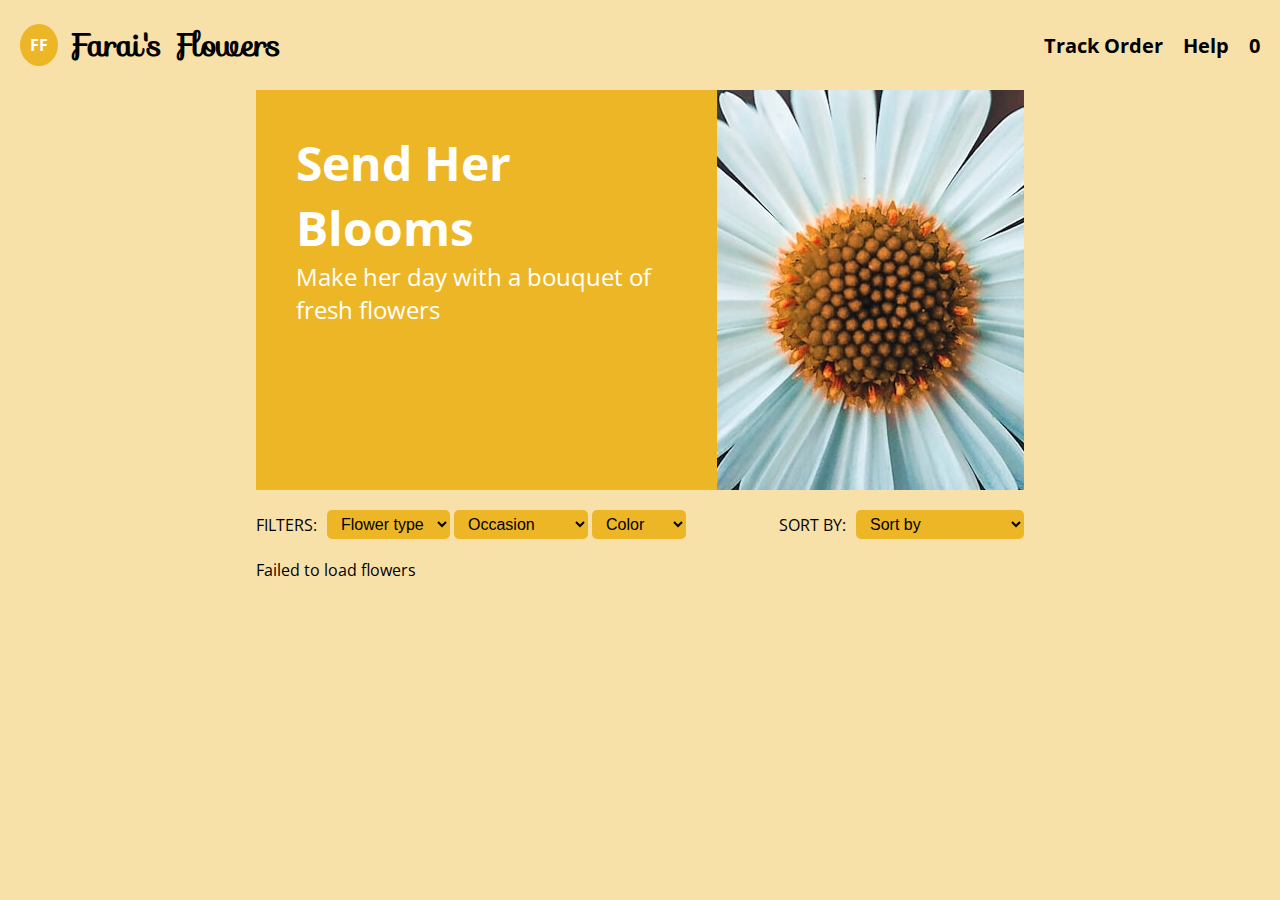
<file: index.html>
<!DOCTYPE html>
<html lang="en">
  <head>
    <meta charset="UTF-8">
    <meta name="viewport" content="width=device-width, initial-scale=1.0">
    <meta http-equiv="X-UA-Compatible" content="ie=edge">
    <title>Farai's Flowers | Online Store</title>
    <link rel="stylesheet" href="./public/css/shared.css">
    <link rel="stylesheet" href="./public/css/index.css">
    <link rel="icon" href="./favicon.ico" type="image/x-icon">
    <link rel="stylesheet" href="https://cdnjs.cloudflare.com/ajax/libs/font-awesome/6.5.2/css/all.min.css" integrity="sha512-SnH5WK+bZxgPHs44uWIX+LLJAJ9/2PkPKZ5QiAj6Ta86w+fsb2TkcmfRyVX3pBnMFcV7oQPJkl9QevSCWr3W6A==" crossorigin="anonymous" referrerpolicy="no-referrer" />
  </head>
  <body>
	  <!-- <script src="./public/scripts/basket.js"></script> -->
	  <script type="module" src="./public/scripts/shared.js"></script>
	  <script type="module" src="./public/scripts/basket.js"></script>
	  <script type="module" src="./public/scripts/pages/index.js"></script>
    <header>
      <div class="left">
        <a href="/">
          <div class="logo">
            <span>FF</span>
          </div>
          <h1>Farai's Flowers</h1>
        </a>
      </div>
      <div class="right">
        <ul>
          <li><a href="./orders.html">Track Order</a></li>
          <li><a href="#">Help</a></li>
          <li>
            <a href="#" id="basket-status">
              <i class="fa-solid fa-basket-shopping fa-lg"></i>
              <span id="basket-count">0</span>
            </a>
          </li>
        </ul>
      </div>
    </header>
    <main>
      <section class="hero">
        <div class="content">
          <h1>Send Her Blooms</h1>  
          <p>Make her day with a bouquet of fresh flowers</p>
        </div>
        <div class="content-image">
          <img src="./public/images/flowers/1.jpg" alt="Flowers">
        </div>
      </section>
      <section class="products">
        <div class="controls">
          <div>
            <p>Filters:</p>
            <div>
              <select name="type" id="flower-filter-type">
                <option disabled selected value>Flower type</option>
                <option value="MIXED">Mixed</option>
                <option value="ROSE">Roses</option>
                <option value="LILY">Lilies</option>
                <option value="TULIP">Tulips</option>
                <option value="DAISY">Daisies</option>
              </select>
              <select name="occasion" id="flower-filter-occasion">
                <option disabled selected value>Occasion</option>
                <option value="MOTHERS_DAY">Mother's Day</option>
                <option value="BIRTHDAY">Birthday</option>
                <option value="THANK_YOU">Thank you</option>
              </select>
              <select name="color" id="flower-filter-color">
                <option disabled selected value>Color</option>
                <option value="MIXED">Mixed</option>
                <option value="RED">Red</option>
                <option value="YELLOW">Yellow</option>
                <option value="GREEN">Green</option>
                <option value="ORANGE">Orange</option>
              </select>
            </div>
          </div>
          <div>
            <p>Sort By:</p>
            <select name="sort-by" id="flower-sort">
              <option disabled selected value>Sort by</option>
              <option value="price-lth">Price: Low to high</option>
              <option value="price-htl">Price: High to low</option>
            </select>
          </div>
        </div>
        <div class="products-listings">
          <ul id="products">
            <!-- <li> -->
            <!--   <div class="product-card"> -->
            <!--     <div class="product-image"> -->
            <!--       <img src="./public/images/flower1.jpg" /> -->
            <!--     </div> -->
            <!--     <div class="product-content"> -->
            <!--       <h4 class="title">Boquet</h4> -->
            <!--       <p class="price">$20</p> -->
            <!--     </div> -->
            <!--   </div> -->
            <!-- </li> -->
            <!--   <div class="product-card"> -->
            <!--     <div class="product-image"> -->
            <!--       <img src="./public/images/flower2.jpg" /> -->
            <!--     </div> -->
            <!--     <div class="product-content"> -->
            <!--       <h4 class="title">Boquet</h4> -->
            <!--       <p class="price">$20</p> -->
            <!--     </div> -->
            <!--   </div> -->
            <!-- <li> -->
            <!--   <div class="product-card"> -->
            <!--     <div class="product-image"> -->
            <!--       <img src="./public/images/flower3.jpg" /> -->
            <!--     </div> -->
            <!--     <div class="product-content"> -->
            <!--       <h4 class="title">Boquet</h4> -->
            <!--       <p class="price">$20</p> -->
            <!--     </div> -->
            <!--   </div> -->
            <!-- </li> -->
            <!-- <li> -->
            <!--   <div class="product-card"> -->
            <!--     <div class="product-image"> -->
            <!--       <img src="./public/images/flower4.jpg" /> -->
            <!--     </div> -->
            <!--     <div class="product-content"> -->
            <!--       <h4 class="title">Boquet</h4> -->
            <!--       <p class="price">$20</p> -->
            <!--     </div> -->
            <!--   </div> -->
            <!-- </li> -->
            <!-- <li> -->
            <!--   <div class="product-card"> -->
            <!--     <div class="product-image"> -->
            <!--       <img src="./public/images/flower1.jpg" /> -->
            <!--     </div> -->
            <!--     <div class="product-content"> -->
            <!--       <h4 class="title">Boquet</h4> -->
            <!--       <p class="price">$20</p> -->
            <!--     </div> -->
            <!--   </div> -->
            <!-- </li> -->
          </ul>
        </div>
      </section>
    </main>
  </body>
</html>
</file>
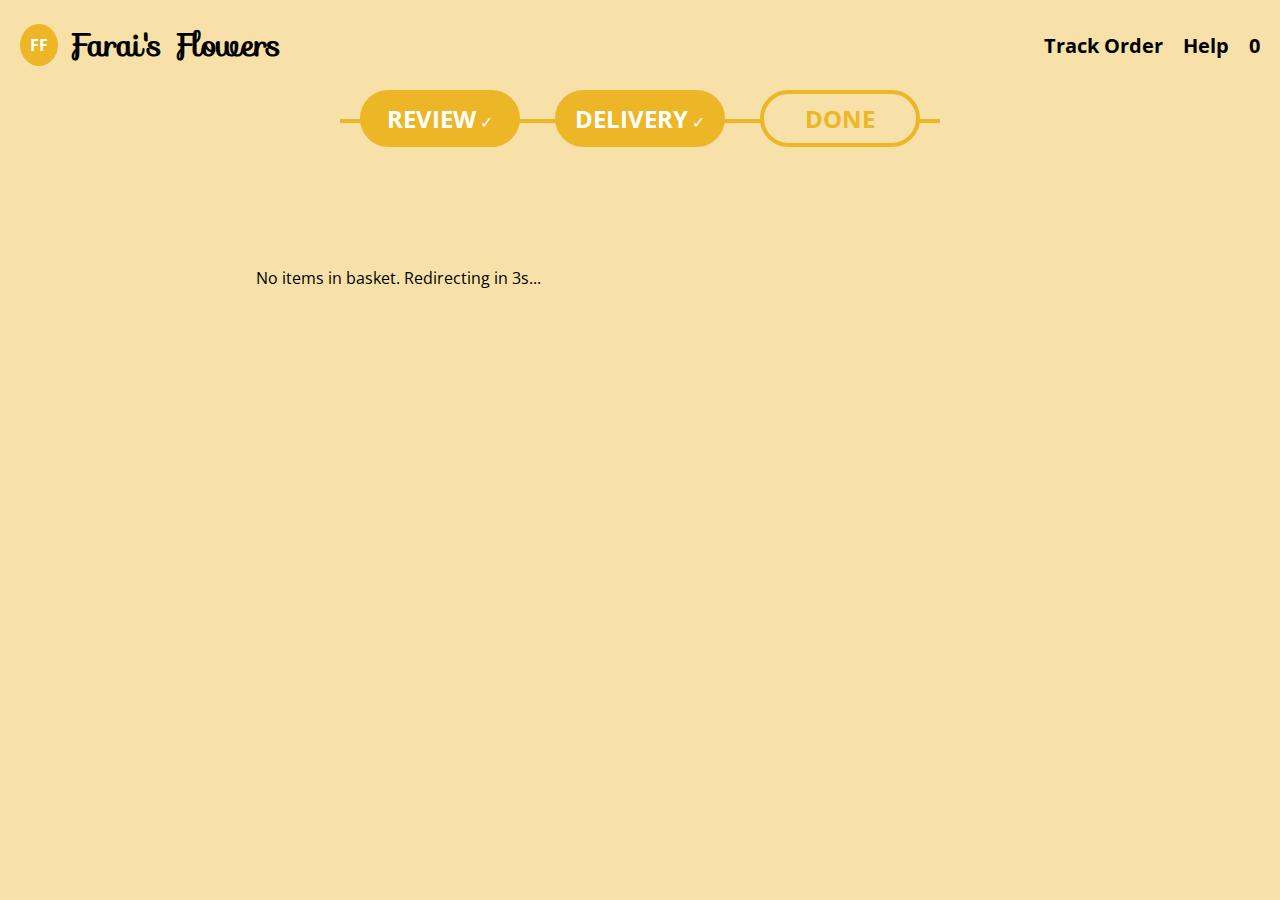
<file: flow-confirm.html>
<!DOCTYPE html>
<html lang="en">
  <head>
    <meta charset="UTF-8">
    <meta name="viewport" content="width=device-width, initial-scale=1.0">
    <meta http-equiv="X-UA-Compatible" content="ie=edge">
    <title>Farai's Flowers | Online Store</title>
    <link rel="stylesheet" href="./public/css/shared.css">
    <link rel="stylesheet" href="./public/css/flow-shared.css">
    <link rel="stylesheet" href="./public/css/flow-confirm.css">
    <link rel="icon" href="./favicon.ico" type="image/x-icon">
    <link rel="stylesheet" href="https://cdnjs.cloudflare.com/ajax/libs/font-awesome/6.5.2/css/all.min.css" integrity="sha512-SnH5WK+bZxgPHs44uWIX+LLJAJ9/2PkPKZ5QiAj6Ta86w+fsb2TkcmfRyVX3pBnMFcV7oQPJkl9QevSCWr3W6A==" crossorigin="anonymous" referrerpolicy="no-referrer" />
  </head>
  <body>
	  <script type="module" src="./public/scripts/shared.js"></script>
	  <script type="module" src="./public/scripts/basket.js"></script>
	  <script type="module" src="./public/scripts/pages/flow-confirm.js"></script>
    <header>
      <div class="left">
        <a href="/">
          <div class="logo">
            <span>FF</span>
          </div>
          <h1>Farai's Flowers</h1>
        </a>
      </div>
      <div class="right">
        <ul>
          <li><a href="./orders.html">Track Order</a></li>
          <li><a href="#">Help</a></li>
          <li>
            <a href="#" id="basket-status">
              <i class="fa-solid fa-basket-shopping fa-lg"></i>
              <span id="basket-count">0</span>
            </a>
          </li>
        </ul>
      </div>
    </header>
    <main>
      <section class="order-flow">
        <div class="progress-bar">
          <div class="step done">
            <div class="step-content">
              <span class="step-text">Review</span>
              <span class="step-icon">✓</span>
            </div>
          </div>
          <div class="step done">
            <div class="step-content">
              <span class="step-text">Delivery</span>
              <span class="step-icon">✓</span>
            </div>
          </div>
          <div class="step current"> <!-- Added 'current' status class -->
            <div class="step-content">
              <span class="step-text">Done</span>
            </div>
          </div>
        </div>
      </section>
      <section id="auth-notice"></section>
      <section class="order-overview">
        <div id="order-overview-content"></div>
      </section>
    </main>
  </body>
</html>
</file>
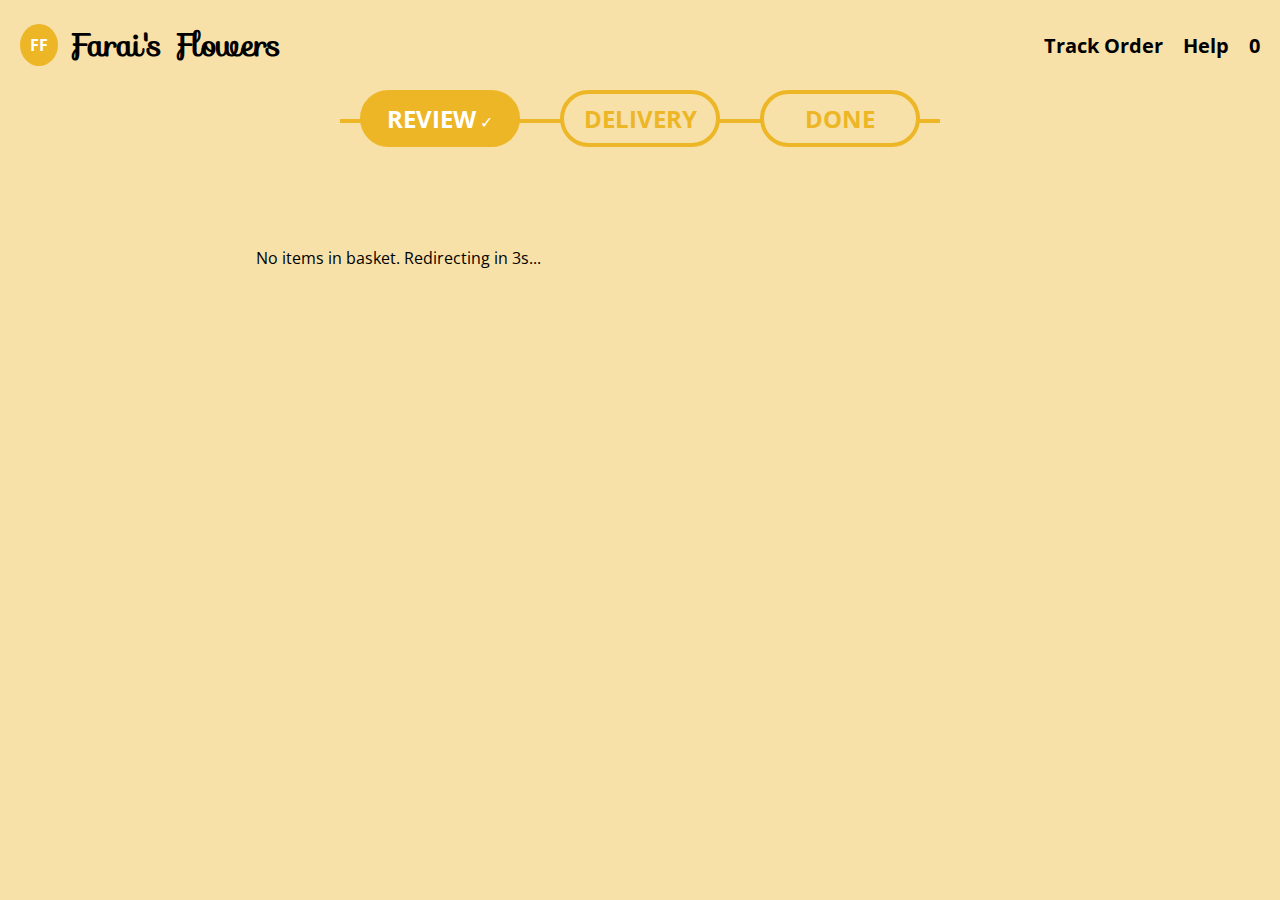
<file: flow-delivery.html>
<!DOCTYPE html>
<html lang="en">
  <head>
    <meta charset="UTF-8">
    <meta name="viewport" content="width=device-width, initial-scale=1.0">
    <meta http-equiv="X-UA-Compatible" content="ie=edge">
    <title>Farai's Flowers | Online Store</title>
    <link rel="stylesheet" href="./public/css/shared.css">
    <link rel="stylesheet" href="./public/css/flow-shared.css">
    <link rel="stylesheet" href="./public/css/flow-delivery.css">
    <link rel="icon" href="./favicon.ico" type="image/x-icon">
    <link rel="stylesheet" href="https://cdnjs.cloudflare.com/ajax/libs/font-awesome/6.5.2/css/all.min.css" integrity="sha512-SnH5WK+bZxgPHs44uWIX+LLJAJ9/2PkPKZ5QiAj6Ta86w+fsb2TkcmfRyVX3pBnMFcV7oQPJkl9QevSCWr3W6A==" crossorigin="anonymous" referrerpolicy="no-referrer" />
  </head>
  <body>
	  <script type="module" src="./public/scripts/shared.js"></script>
	  <script type="module" src="./public/scripts/basket.js"></script>
	  <script type="module" src="./public/scripts/pages/flow-delivery.js"></script>
    <header>
      <div class="left">
        <a href="/">
          <div class="logo">
            <span>FF</span>
          </div>
          <h1>Farai's Flowers</h1>
        </a>
      </div>
      <div class="right">
        <ul>
          <li><a href="./orders.html">Track Order</a></li>
          <li><a href="#">Help</a></li>
          <li>
            <a href="#" id="basket-status">
              <i class="fa-solid fa-basket-shopping fa-lg"></i>
              <span id="basket-count">0</span>
            </a>
          </li>
        </ul>
      </div>
    </header>
    <main>
      <section class="order-flow">
        <div class="progress-bar">
          <div class="step done">
            <div class="step-content">
              <span class="step-text">Review</span>
              <span class="step-icon">✓</span>
            </div>
          </div>
          <div class="step">
            <div class="step-content">
              <span class="step-text">Delivery</span>
            </div>
          </div>
          <div class="step current"> <!-- Added 'current' status class -->
            <div class="step-content">
              <span class="step-text">Done</span>
            </div>
          </div>
        </div>
      </section>
      <section id="auth-notice"></section>
      <section class="order-overview">
        <ul id="order-overview-list"></ul>
      </section>
    </main>
  </body>
</html>
</file>
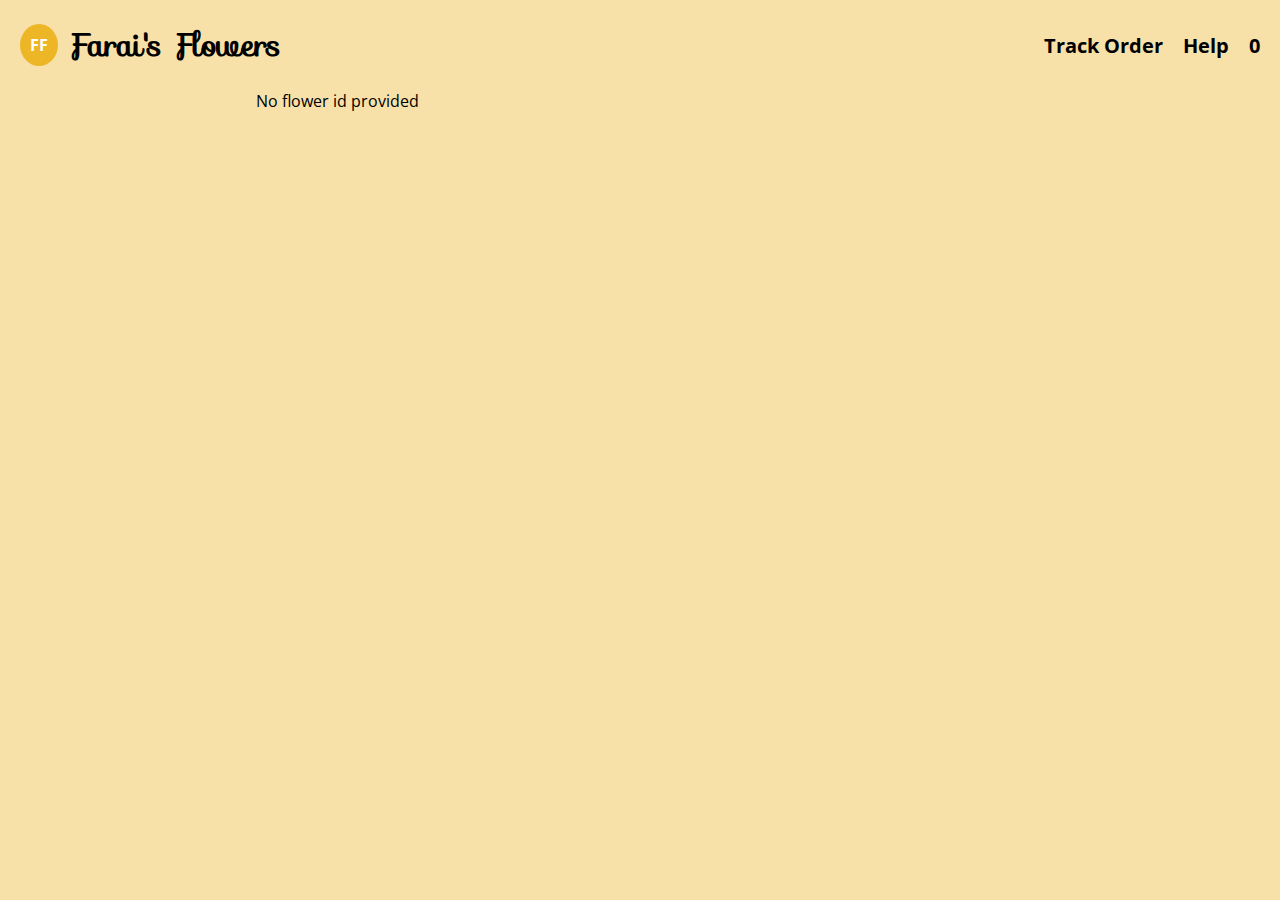
<file: flowers.html>
<!DOCTYPE html>
<html lang="en">
  <head>
    <meta charset="UTF-8">
    <meta name="viewport" content="width=device-width, initial-scale=1.0">
    <meta http-equiv="X-UA-Compatible" content="ie=edge">
    <title>Farai's Flowers | Online Store</title>
    <link rel="stylesheet" href="./public/css/shared.css">
    <link rel="stylesheet" href="./public/css/flower.css">
    <link rel="icon" href="./favicon.ico" type="image/x-icon">
    <link rel="stylesheet" href="https://cdnjs.cloudflare.com/ajax/libs/font-awesome/6.5.2/css/all.min.css" integrity="sha512-SnH5WK+bZxgPHs44uWIX+LLJAJ9/2PkPKZ5QiAj6Ta86w+fsb2TkcmfRyVX3pBnMFcV7oQPJkl9QevSCWr3W6A==" crossorigin="anonymous" referrerpolicy="no-referrer" />
  </head>
  <body>
	  <!-- <script src="./public/scripts/basket.js"></script> -->
	  <script type="module" src="./public/scripts/shared.js"></script>
	  <script type="module" src="./public/scripts/basket.js"></script>
	  <script type="module" src="./public/scripts/pages/flower.js"></script>
    <header>
      <div class="left">
        <a href="/">
          <div class="logo">
            <span>FF</span>
          </div>
          <h1>Farai's Flowers</h1>
        </a>
      </div>
      <div class="right">
        <ul>
          <li><a href="./orders.html">Track Order</a></li>
          <li><a href="#">Help</a></li>
          <li>
            <a href="#" id="basket-status">
              <i class="fa-solid fa-basket-shopping fa-lg"></i>
              <span id="basket-count">0</span>
            </a>
          </li>
        </ul>
      </div>
    </header>
    <main>
      <section id="flower">
      </section>
    </main>
  </body>
</html>
</file>
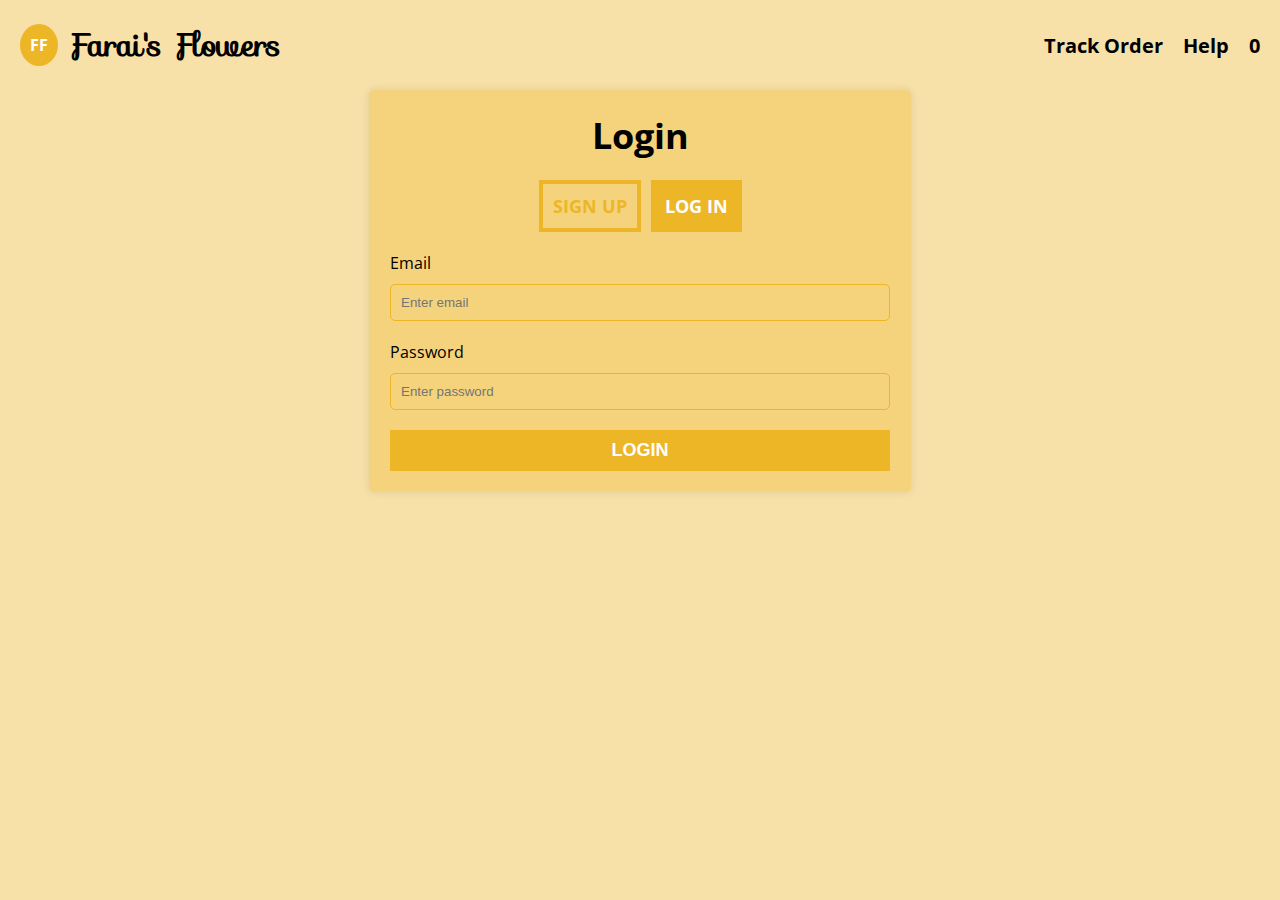
<file: login.html>
<!DOCTYPE html>
<html lang="en">
  <head>
    <meta charset="UTF-8">
    <meta name="viewport" content="width=device-width, initial-scale=1.0">
    <meta http-equiv="X-UA-Compatible" content="ie=edge">
    <title>Farai's Flowers | Online Store</title>
    <link rel="stylesheet" href="./public/css/shared.css">
    <link rel="stylesheet" href="./public/css/signup.css">
    <link rel="icon" href="./favicon.ico" type="image/x-icon">
    <link rel="stylesheet" href="https://cdnjs.cloudflare.com/ajax/libs/font-awesome/6.5.2/css/all.min.css" integrity="sha512-SnH5WK+bZxgPHs44uWIX+LLJAJ9/2PkPKZ5QiAj6Ta86w+fsb2TkcmfRyVX3pBnMFcV7oQPJkl9QevSCWr3W6A==" crossorigin="anonymous" referrerpolicy="no-referrer" />
  </head>
  <body>
	  <script type="module" src="./public/scripts/shared.js"></script>
	  <script type="module" src="./public/scripts/basket.js"></script>
	  <script type="module" src="./public/scripts/pages/login.js"></script>
    <header>
      <div class="left">
        <a href="/">
          <div class="logo">
            <span>FF</span>
          </div>
          <h1>Farai's Flowers</h1>
        </a>
      </div>
      <div class="right">
        <ul>
          <li><a href="./orders.html">Track Order</a></li>
          <li><a href="#">Help</a></li>
          <li>
            <a href="#" id="basket-status">
              <i class="fa-solid fa-basket-shopping fa-lg"></i>
              <span id="basket-count">0</span>
            </a>
          </li>
        </ul>
      </div>
    </header>
    <main>
      <section class="signup">
        <div class="signup-dialog">
          <h2>Login</h2>
          <div class="switch">
            <ul>
              <li>
                <a href="/signup.html">
                  <h4>Sign up</h4>
                </a>
              </li>
              <li>
                <a class="active" href="/login.html">
                  <h4>Log in</h4>
                </a>
              </li>
            </ul>
          </div>
          <form id="form-login" action="http://localhost:8080/auth/login">
            <div class="form-group">
              <label for="email">Email</label>
              <input type="email" id="email" name="email" placeholder="Enter email" required>
            </div>
            <div class="form-group">
              <label for="password">Password</label>
              <input type="password" id="password" name="password" placeholder="Enter password" required>
            </div>
            <button class="btn" type="submit">
              <h4>Login</h4>
            </button>
          </form>
        </div>
      </section>
    </main>
  </body>
</html>
</file>
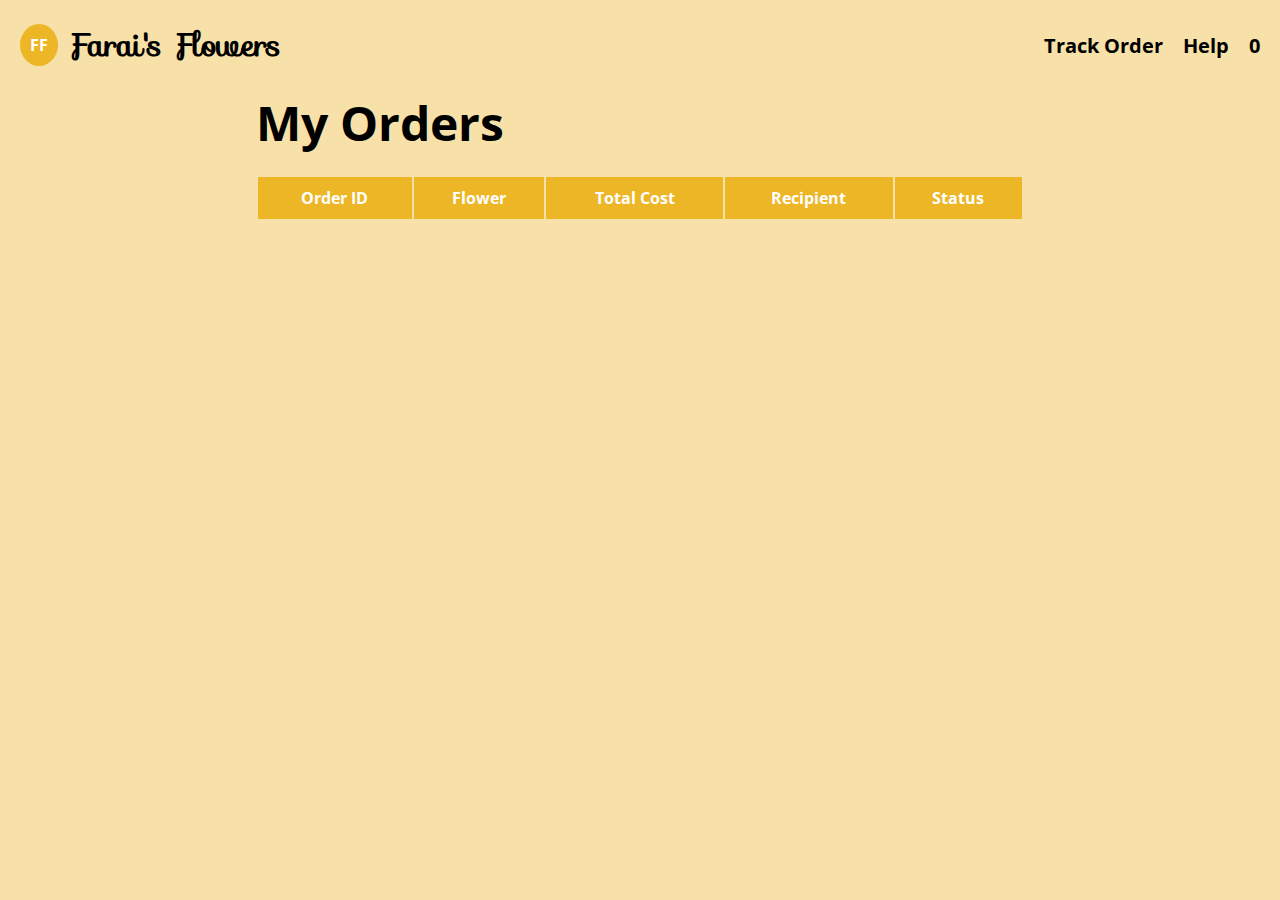
<file: orders.html>
<!DOCTYPE html>
<html lang="en">
  <head>
    <meta charset="UTF-8">
    <meta name="viewport" content="width=device-width, initial-scale=1.0">
    <meta http-equiv="X-UA-Compatible" content="ie=edge">
    <title>Farai's Flowers | Online Store</title>
    <link rel="stylesheet" href="./public/css/shared.css">
    <link rel="stylesheet" href="./public/css/orders.css">
    <link rel="icon" href="./favicon.ico" type="image/x-icon">
    <link rel="stylesheet" href="https://cdnjs.cloudflare.com/ajax/libs/font-awesome/6.5.2/css/all.min.css" integrity="sha512-SnH5WK+bZxgPHs44uWIX+LLJAJ9/2PkPKZ5QiAj6Ta86w+fsb2TkcmfRyVX3pBnMFcV7oQPJkl9QevSCWr3W6A==" crossorigin="anonymous" referrerpolicy="no-referrer" />
  </head>
  <body>
	  <script type="module" src="./public/scripts/shared.js"></script>
	  <script type="module" src="./public/scripts/basket.js"></script>
	  <script type="module" src="./public/scripts/pages/orders.js"></script>
    <header>
      <div class="left">
        <a href="/">
          <div class="logo">
            <span>FF</span>
          </div>
          <h1>Farai's Flowers</h1>
        </a>
      </div>
      <div class="right">
        <ul>
          <li><a href="./orders.html">Track Order</a></li>
          <li><a href="#">Help</a></li>
          <li>
            <a href="#" id="basket-status">
              <i class="fa-solid fa-basket-shopping fa-lg"></i>
              <span id="basket-count">0</span>
            </a>
          </li>
        </ul>
      </div>
    </header>
    <main>
      <section class="orders">
        <h1>My Orders</h1>
        <table class="orders-list">
          <thead>
            <tr>
              <th>Order ID</th>
              <th>Flower</th>
              <th>Total Cost</th>
              <th>Recipient</th>
              <th>Status</th>
            </tr>
          </thead>
          <tbody id="orders-rows">
          </tbody>
        </table>
      </section>
    </main>
  </body>
</html>
</file>
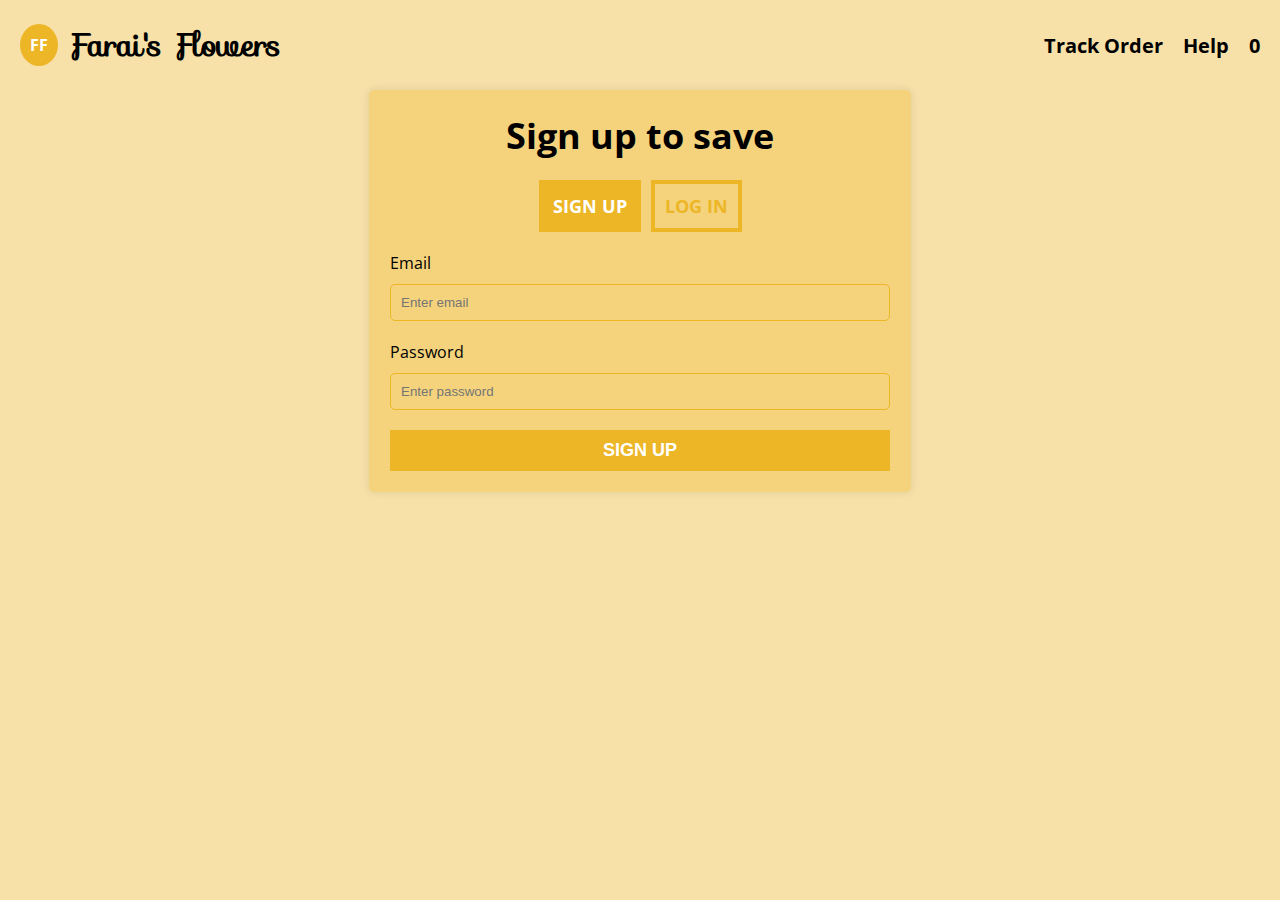
<file: signup.html>
<!DOCTYPE html>
<html lang="en">
  <head>
    <meta charset="UTF-8">
    <meta name="viewport" content="width=device-width, initial-scale=1.0">
    <meta http-equiv="X-UA-Compatible" content="ie=edge">
    <title>Farai's Flowers | Online Store</title>
    <link rel="stylesheet" href="./public/css/shared.css">
    <link rel="stylesheet" href="./public/css/signup.css">
    <link rel="icon" href="./favicon.ico" type="image/x-icon">
    <link rel="stylesheet" href="https://cdnjs.cloudflare.com/ajax/libs/font-awesome/6.5.2/css/all.min.css" integrity="sha512-SnH5WK+bZxgPHs44uWIX+LLJAJ9/2PkPKZ5QiAj6Ta86w+fsb2TkcmfRyVX3pBnMFcV7oQPJkl9QevSCWr3W6A==" crossorigin="anonymous" referrerpolicy="no-referrer" />
  </head>
  <body>
	  <script type="module" src="./public/scripts/shared.js"></script>
	  <script type="module" src="./public/scripts/basket.js"></script>
	  <script type="module" src="./public/scripts/pages/signup.js"></script>
    <header>
      <div class="left">
        <a href="/">
          <div class="logo">
            <span>FF</span>
          </div>
          <h1>Farai's Flowers</h1>
        </a>
      </div>
      <div class="right">
        <ul>
          <li><a href="./orders.html">Track Order</a></li>
          <li><a href="#">Help</a></li>
          <li>
            <a href="#" id="basket-status">
              <i class="fa-solid fa-basket-shopping fa-lg"></i>
              <span id="basket-count">0</span>
            </a>
          </li>
        </ul>
      </div>
    </header>
    <main>
      <section class="signup">
        <div class="signup-dialog">
          <h2>Sign up to save</h2>
          <div class="switch">
            <ul>
              <li>
                <a class="active" href="/signup.html">
                  <h4>Sign up</h4>
                </a>
              </li>
              <li>
                <a href="/login.html">
                  <h4>Log in</h4>
                </a>
              </li>
            </ul>
          </div>
          <form id="form-signup" action="http://localhost:8080/auth/signup">
            <div class="form-group">
              <label for="email">Email</label>
              <input type="email" id="email" name="email" placeholder="Enter email" required>
            </div>
            <div class="form-group">
              <label for="password">Password</label>
              <input type="password" id="password" name="password" placeholder="Enter password" required>
            </div>
            <button class="btn" type="submit">
              <h4>Sign up</h4>
            </button>
          </form>
        </div>
      </section>
    </main>
  </body>
</html>
</file>
<file: public/css/shared.css>
@import url('https://fonts.googleapis.com/css2?family=Open+Sans:ital,wdth,wght@0,75..100,300..800;1,75..100,300..800&display=swap');
@import url('https://fonts.googleapis.com/css2?family=Sofia&display=swap');

:root {
  --primary-color: #edb626;
  --bg-primary-color: #f7e1a8;
  --bg-secondary-color: #f4d37c;
}

body {
  background-color: var(--bg-primary-color);
  font-family: 'Open Sans', sans-serif;
  font-size: 16px;
  margin: 0;
  padding: 0;
}

p,h1,h2,h3,h4,ul {
  margin: 0;
  padding: 0;
}
h1 {
  font-size: 48px;
}
h2 {
  font-size: 36px;
}
h3 {
  font-size: 24px;
}
h4 {
  font-size: 18px;
}

/*
 * Header
*/

header {
  display: flex;
  justify-content: space-between;
  padding: 20px;
}

header h1 {
  font-size: 32px;
  font-family: 'Sofia', sans-serif;
}

header ul {
  list-style: none;
  display: flex;
  align-items: center;
}
header ul a {
  text-decoration: none;
  color: black;
  font-weight: bold;
}
header ul > * + * {
  margin-left: 10px;
}

header > .left a {
  display: flex;
  align-items: center;
  text-decoration: none;
  color: black;
  font-weight: bold;
}

header > .left a > * + * {
  margin-left: 10px;
}

header > .right {
  display: flex;
  align-items: center;
  font-size: 20px;
}
header > .right ul > * + * {
  margin-left: 20px;
}

header .logo {
  border-radius: 50%;
  background-color: var(--primary-color);
  color: white;
  padding: 10px;
  font-weight: bold;
} 

header .basket-status i {
  font-size: 48px;
}

/*
 * Main
*/

main {
  padding-left: 20%;
  padding-right: 20%;
}

/*
 * UI Components
*/

button.btn, a.btn {
  padding: 10px 20px;
  border: 0;
  background-color: var(--primary-color);
  color: white;
  font-weight: bold;
  cursor: pointer;
  text-transform: uppercase;
  text-align: center;
}
a.btn {
  text-decoration: none;
}

input,select {
  padding: 10px;
  border: 1px solid var(--primary-color);
  border-radius: 5px;
  background-color: var(--bg-secondary-color);
}
</file>
<file: public/css/index.css>
/* Section: Hero */

main section.hero {
  display: grid;
  grid-template-columns: 1fr 1fr 1fr 1fr 1fr;
  height: 400px;
  background-color: var(--primary-color);
  color: white;
}

main section.hero > .content {
	grid-column: span 3 / span 3;
  padding: 40px;
  font-size: 24px;
}

main section.hero .content-image {
  grid-column: span 2 / span 2;
  overflow: hidden;
  display: flex;
  align-items: center;
  justify-content: center;
}

/* Section: Products */

main section.products {
  padding-bottom: 75px;
}
main section.products .controls {
  display: flex;
  justify-content: space-between;
  margin: 20px 0px 20px 0px;
  text-transform: uppercase;
}
main section.products .controls > div {
  display: flex;
  align-items: center;
}
main section.products .controls > div > * + * {
  margin-left: 10px;
}

main section.products .controls select {
  padding: 5px 10px 5px 10px;
  font-size: 16px;
  background-color: var(--primary-color);
  border: 0;
}

main section.products .products-listings {
  display: flex;
}

main section.products .products-listings ul {
  list-style: none;
  width: 100%;
  display: grid;
  grid-template-columns: repeat(4, minmax(200px, 1fr));
  gap: 20px;
}
main section.products .products-listings li {
  box-sizing: border-box;
}
main section.products .products-listings .product-card {
  display: flex;
  flex-direction: column;
  align-items: center;
  background-color: var(--bg-secondary-color);
  text-decoration: none;
  color: black;
}
main section.products .products-listings .product-card .product-image {
  width: 100%;
  aspect-ratio: 1/1;
  overflow: hidden;
  display: flex;
  align-items: center;
  justify-content: center;
}
main section.products .products-listings .product-card .product-image img {
  width: 100%;
  height: 100%;
  object-fit: cover;
}
main section.products .products-listings .product-card .product-content {
  padding: 10px;
  text-align: center;
}
</file>
<file: public/css/flow-shared.css>
.progress-bar {
  display: flex;
  align-items: center;
  justify-content: space-between;
  position: relative;
  max-width: 600px;
  margin: 0 auto;
  text-transform: uppercase;
}

.step {
  flex: 1;
  text-align: center;
  position: relative;
}

.step-text {
  font-size: 24px;
  font-weight: bold;
}

.step-content {
  min-width: 60%;
  max-width: 75%;
  display: inline-block;
  white-space: nowrap;
  /* background-color: var(--primary-color); */
  /* color: white; */
  padding: 8px 16px;
  border-radius: 9999px;
  font-size: 16px;
  border: 4px solid var(--primary-color);
}

.step.done .step-content {
  background-color: var(--primary-color);
  color: white;
}
/* .step.current .step-content { */
  /* background-color: var(--bg-primary-color); */
  /* color: white; */
/* } */

.step:not(.done) .step-content {
  background-color: var(--bg-primary-color);
  color: var(--primary-color);
}

.checkmark {
  display: inline-block;
  margin-left: 8px;
  color: white;
  font-size: 16px;
}

.step::after {
  content: '';
  position: absolute;
  top: 50%;
  right: 0;
  width: 100%;
  height: 4px;
  background: var(--primary-color);
  z-index: -1;
}
</file>
<file: public/css/flow-confirm.css>
#auth-notice {
  display: flex;
  flex-direction: column;
  align-items: center;
  padding: 40px;
}

#auth-notice .content {
  display: flex;
  flex-direction: column;
  gap: 10px;
  width: 100%;
  max-width: 400px;
  text-align: center;
}
#auth-notice .content .heading {
  display: flex;
  flex-direction: column;
  align-items: center;
  padding: 20px;
  background-color: var(--primary-color);
  color: white;
}

.switch {
  text-transform: uppercase;
  width: 100%;
}

.switch a {
  text-decoration: none;
  font-weight: bold;
  color: black;
}

.switch ul {
  list-style: none;
  display: flex;
}
.switch ul li {
  width: 100%;
  box-sizing: border-box;
  display: block;
}

.switch ul > li > a {
  width: 100%;
  padding: 10px;
  border: 4px solid var(--primary-color);
  color: var(--primary-color);
  display: block;
  box-sizing: border-box;

}
.switch ul > li > a:not(.active):hover {
  background-color: var(--primary-color);
  color: white;
}
.switch ul > li > a.active {
  background-color: var(--primary-color);
  color: white;
}

main #order-overview-content {
  display: grid;
  grid-template-columns: repeat(2, minmax(0, 1fr));
  padding: 40px 0px;
}

main #order-overview-content .order-item-gallery .order-item-image {
  aspect-ratio: 1/1;
  overflow: hidden;
  display: flex;
  align-items: center;
  justify-content: center;
}
main #order-overview-content .order-item-gallery .order-item-image img {
  width: 100%;
  height: 100%;
  object-fit: cover;
}

main #order-overview-content .order-item-content {
  width: 100%;
  display: flex;
  flex-direction: column;
  gap: 10px;
  padding: 0 40px;
}
main #order-overview-content .order-item-content .title {
  font-weight: bold;
}
main #order-overview-content .order-item-content .details {
  width: 100%;
  display: flex;
  flex-direction: column;
  font-size: 20px;
  list-style: none;
  gap: 10px;
}

main #order-overview-content .order-item-content form {
  width: 100%;
  display: flex;
  flex-direction: column;
  gap: 20px;
}
main #order-overview-content .order-item-content .cost {
  display: flex;
  flex-direction: column;
  padding: 20px;
  background-color: var(--bg-secondary-color);
  gap: 10px;
}
main #order-overview-content .order-item-content .cost .savings {
  text-align: center;
  color: white;
  background-color: var(--primary-color);
  padding: 10px 0px;
}
main #order-overview-content .order-item-content .cost .savings .highlight {
}
main #order-overview-content .order-item-content .cost ul {
  display: flex;
  flex-direction: column;
  list-style: none;
  gap: 5px;
}
main #order-overview-content .order-item-content .cost ul li {
  display: flex;
  justify-content: space-between;
}
main #order-overview-content .order-item-content .cost ul li .right {
  font-weight: bold;
}
main #order-overview-content .order-item-content .cost .divider {
  border-top: 2px solid var(--primary-color);
}
</file>
<file: public/css/flow-delivery.css>
#auth-notice {
  display: flex;
  flex-direction: column;
  align-items: center;
  padding: 40px;
}

#auth-notice .content {
  display: flex;
  flex-direction: column;
  gap: 10px;
  width: 100%;
  max-width: 400px;
  text-align: center;
}
#auth-notice .content .heading {
  display: flex;
  flex-direction: column;
  align-items: center;
  padding: 20px;
  background-color: var(--primary-color);
  color: white;
}

.switch {
  text-transform: uppercase;
  width: 100%;
}

.switch a {
  text-decoration: none;
  font-weight: bold;
  color: black;
}

.switch ul {
  list-style: none;
  display: flex;
}
.switch ul li {
  width: 100%;
  box-sizing: border-box;
  display: block;
}

.switch ul > li > a {
  width: 100%;
  padding: 10px;
  border: 4px solid var(--primary-color);
  color: var(--primary-color);
  display: block;
  box-sizing: border-box;

}
.switch ul > li > a:not(.active):hover {
  background-color: var(--primary-color);
  color: white;
}
.switch ul > li > a.active {
  background-color: var(--primary-color);
  color: white;
}

main section.order-overview > ul {
  display: flex;
  flex-direction: column;
  gap: 20px;
  list-style: none;
  width: 100%;
}

main section.order-overview {
  padding: 20px 0;
}



main section.order-overview > ul .order-item .titlebar {
  display: flex;
  justify-content: space-between;
  align-items: center;
  border-top: 3px solid var(--bg-secondary-color);
  border-bottom: 3px solid var(--bg-secondary-color);
  padding: 10px 0px;
  font-weight: bold;
}

main section.order-overview > ul .order-item .info {
  display: grid;
  grid-template-columns: repeat(2, minmax(0, 1fr));
  /* display: flex; */
  gap: 20px;
  padding: 20px 0;
}
main section.order-overview > ul .order-item .info .image {
  aspect-ratio: 1/1;
  overflow: hidden;
}

main section.order-overview > ul .order-item .info .image img {
  width: 100%;
  height: 100%;
  object-fit: cover;
}

main section.order-overview > ul .order-item .info .content {
  text-transform: uppercase;
  display: flex;
  flex-direction: column;
  gap: 40px;
  width: 100%;
}
main section.order-overview > ul .order-item .info .content .content-section {
  display: flex;
  flex-direction: column;
  gap: 10px;
}

main section.order-overview > ul .order-item .info .content form .form-section {
  display: flex;
  flex-direction: column;
  gap: 10px;
}
main section.order-overview > ul .order-item .info .content form .form-section.recipient .form-fields {
  display: grid;
  grid-template-columns: repeat(3, minmax(0, 1fr));
  gap: 10px;
}
main section.order-overview > ul .order-item .info .content form .form-section.delivery .form-fields {
  display: grid;
  grid-template-columns: repeat(2, minmax(0, 1fr));
  gap: 10px;
}
main section.order-overview > ul .order-item .info .content form .form-section.delivery .form-fields > .address {
  grid-column: span 2 / span 2;
}

main section.order-overview > ul .order-item .info .content form {
  display: flex;
  flex-direction: column;
  gap: 20px;
}
main section.order-overview .action-bar {
  display: flex;
  justify-content: end;
  padding: 20px 0;
  border-top: 3px solid var(--bg-secondary-color);
}

main section.order-overview > ul .order-item .info .content .form-group {
  display: flex;
  flex-direction: column;
  gap: 10px;
}
</file>
<file: public/css/flower.css>
main section#flower {
  display: grid;
  grid-template-columns: repeat(2, minmax(0, 1fr));
}

main section#flower .flower-gallery .flower-image {
  aspect-ratio: 1/1;
  overflow: hidden;
  display: flex;
  align-items: center;
  justify-content: center;
}
main section#flower .flower-gallery .flower-image img {
  width: 100%;
  height: 100%;
  object-fit: cover;
}

main section#flower .flower-content {
  width: 100%;
  display: flex;
  flex-direction: column;
  align-items: center;
  gap: 10px;
  padding: 0 40px;
}
main section#flower .flower-content .title {
  font-weight: bold;
  text-align: center;
}

main section#flower .flower-content form {
  width: 100%;
  display: flex;
  flex-direction: column;
  gap: 20px;
}
main section#flower .flower-content form .form-group {
  display: flex;
  flex-direction: column;
  gap: 10px;
}
main section#flower .flower-content form .form-group label {
  font-weight: bold;
  text-transform: uppercase;
}
main section#flower .flower-content form .form-group.purchase-options > .option {
  padding: 10px;
  border: 2px solid var(--primary-color);
}
</file>
<file: public/css/signup.css>
main section.signup {
  display: flex;
  flex-direction: column;
  align-items: center;

}

main section.signup .signup-dialog {
  display: flex;
  flex-direction: column;
  align-items: center;
  width: 100%;
  max-width: 500px;
  gap: 20px;
  padding: 20px;
  border: 1px solid var(--bg-secondary-color);
  border-radius: 5px;
  background-color: var(--bg-secondary-color);
  box-shadow: 0px 0px 10px rgba(0, 0, 0, 0.1);
}


main section.signup .signup-dialog .switch {
  text-transform: uppercase;
}

main section.signup .signup-dialog .switch a {
  text-decoration: none;
  font-weight: bold;
  color: black;
}

main section.signup .signup-dialog .switch ul {
  list-style: none;
  display: flex;
}

main section.signup .signup-dialog .switch ul > li > a {
  padding: 10px;
  border: 4px solid var(--primary-color);
  color: var(--primary-color);
  display: block;
}
main section.signup .signup-dialog .switch ul > li > a:not(.active):hover {
  background-color: var(--primary-color);
  color: white;
}
main section.signup .signup-dialog .switch ul > li > a.active {
  background-color: var(--primary-color);
  color: white;
}

main section.signup .signup-dialog .switch ul > * + * {
  margin-left: 10px;
}
main section.signup .signup-dialog form {
  width: 100%;
  display: flex;
  flex-direction: column;
  gap: 20px;
}

main section.signup .signup-dialog form .form-group {
  display: flex;
  flex-direction: column;
  gap: 10px;
}

main section.signup .signup-dialog form input {
  padding: 10px;
  border: 1px solid var(--primary-color);
  border-radius: 5px;
  background-color: var(--bg-secondary-color);
}
</file>
<file: public/css/orders.css>
section.orders {
  display: flex;
  flex-direction: column;
  gap: 20px;
}

section.orders table.orders-list {
  width: 100%;
}

section.orders table.orders-list th {
  background-color: var(--primary-color);
  color: white;
  padding: 10px;
}

section.orders table.orders-list td {
  padding: 10px;
  border-bottom: 1px solid var(--bg-secondary-color);
}
section.orders table.orders-list tbody tr {
  background-color: var(--bg-secondary-color);
}
</file>
